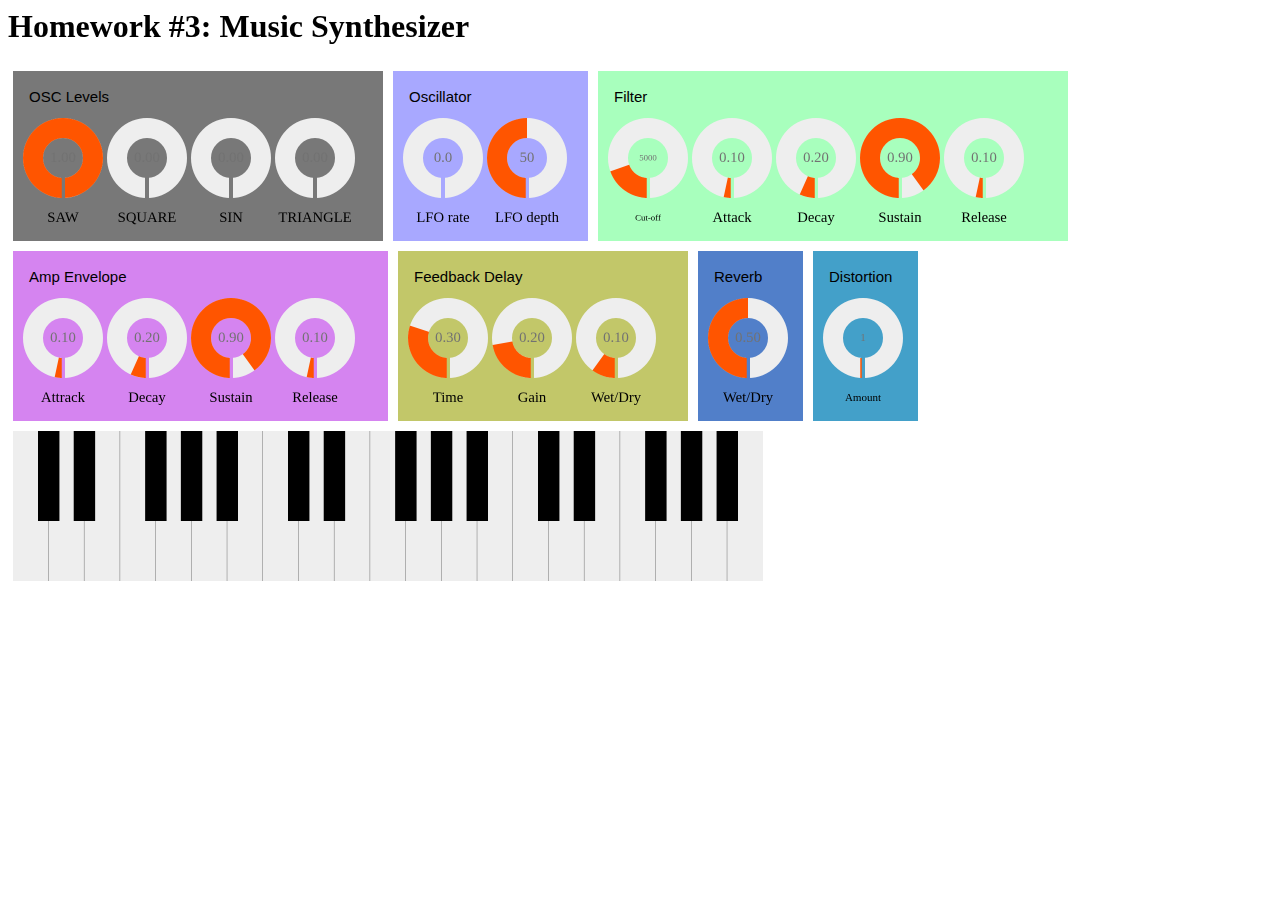
<file: CTP03/hw3.html>
<html>

<head>
	<title> Homework #3: Music Synthesizer  </title>
	<link  href='hw3.css' rel='stylesheet'>
	<script src="nexusUI.js"></script>
	<script src="synth.js"></script>
	<script src="delay.js"></script>
	<script src="reverb.js"></script>
	<script src="hw3.js"></script>
</head>


<body>
	<h1> Homework #3: Music Synthesizer </h1>

	<div id="dummy">
	<p class="panelLabel"> OSC Levels </p>
	<canvas nx="dial" id="gui_saw" height="120" width="80" label="SAW"> </canvas> 
	<canvas nx="dial" id="gui_square" height="120" width="80" label="SQUARE"> </canvas> 
	<canvas nx="dial" id="gui_sin" height="120" width="80" label="SIN"> </canvas> 
	<canvas nx="dial" id="gui_triangle" height="120" width="80" label="TRIANGLE"> </canvas> 
	</div>

	<div id="osc">
	<p class="panelLabel"> Oscillator </p>
	<canvas nx="dial" id="gui_lfo_rate" height="120" width="80" label="LFO rate"> </canvas> 
	<canvas nx="dial" id="gui_lfo_depth" height="120" width="80" label="LFO depth"> </canvas> 
	</div>

	<div id="filter">
	<p class="panelLabel"> Filter </p>
	<canvas nx="dial" id="gui_filter_freq" height="120" width="80" label="Cut-off"> </canvas>
	<canvas nx="dial" id="gui_filter_env_attack" height="120" width="80" label="Attack"> </canvas> 
	<canvas nx="dial" id="gui_filter_env_decay" height="120" width="80" label="Decay"> </canvas> 
	<canvas nx="dial" id="gui_filter_env_sustain" height="120" width="80" label="Sustain"> </canvas> 
	<canvas nx="dial" id="gui_filter_env_release" height="120" width="80" label="Release"> </canvas> 
	</div>

	<div id="ampEnv">
	<p class="panelLabel"> Amp Envelope </p>
	<canvas nx="dial" id="gui_amp_env_attack" height="120" width="80" label="Attrack"> </canvas> 
	<canvas nx="dial" id="gui_amp_env_decay" height="120" width="80" label="Decay"> </canvas> 
	<canvas nx="dial" id="gui_amp_env_sustain" height="120" width="80" label="Sustain"> </canvas> 
	<canvas nx="dial" id="gui_amp_env_release" height="120" width="80" label="Release"> </canvas> 
	</div>
	<br>

	<div id="delay">
	<p class="panelLabel"> Feedback Delay </p>
	<canvas nx="dial" id="gui_delay_time" height="120" width="80" label="Time"> </canvas> 
	<canvas nx="dial" id="gui_delay_gain" height="120" width="80" label="Gain"> </canvas> 
	<canvas nx="dial" id="gui_delay_wet_dry" height="120" width="80" label="Wet/Dry"> </canvas> 
	</div>

	<div id="reverb">
	<p class="panelLabel"> Reverb </p>
	<canvas nx="dial" id="gui_reverb_wet" height="120" width="80" label="Wet/Dry"> </canvas> 
	</div>

	<div id="distortion">
	<p class="panelLabel"> Distortion </p>
	<canvas nx="dial" id="gui_distortion" height="120" width="80" label="Amount"> </canvas> 
	</div>

	<br>
	<div id="keys">
	<canvas nx="keyboard" id="gui_keyboard"  height="150" width="750"></canvas>
	</div>

</body>

</html>
</file>
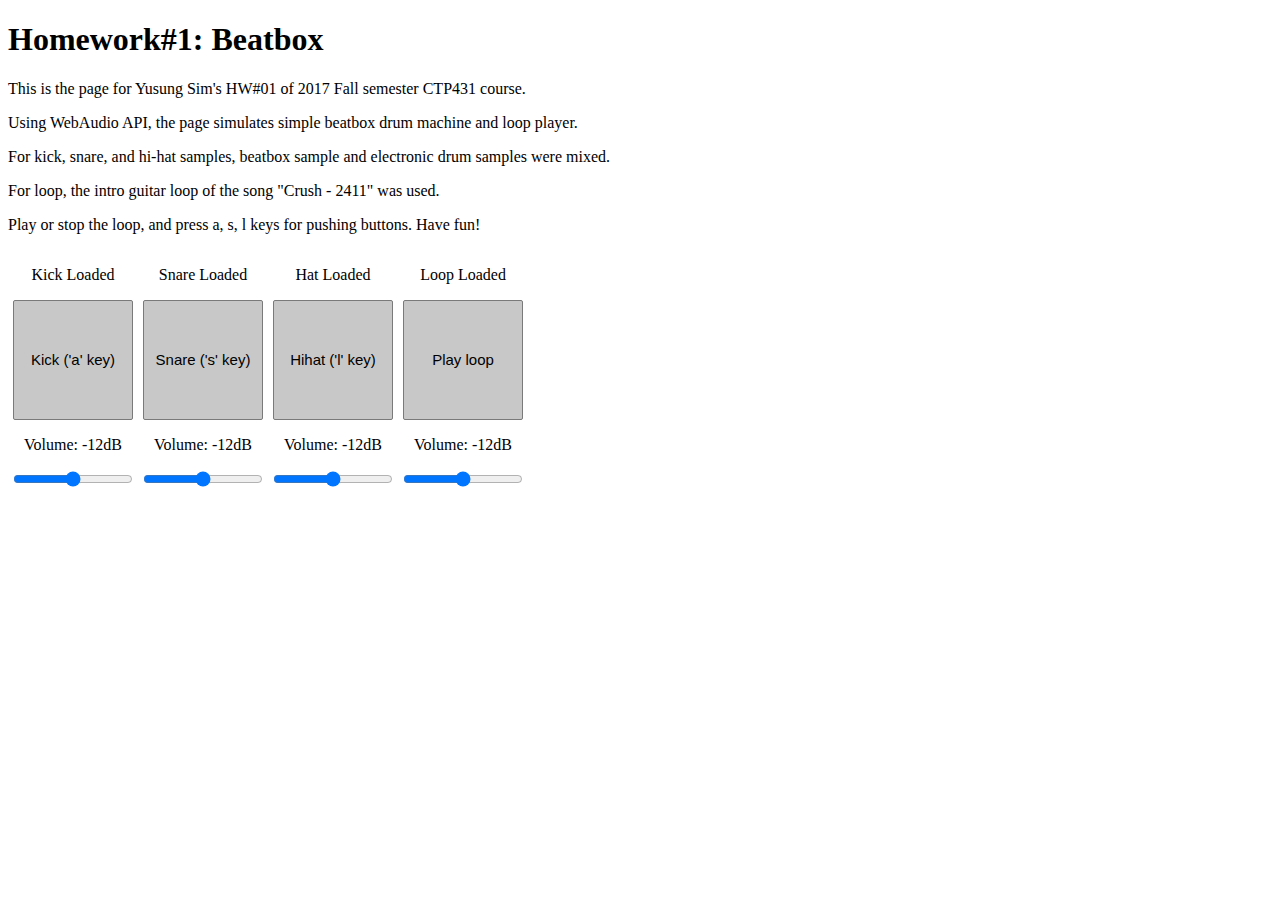
<file: CTP431/beatbox_starter.html>
<!doctype html>
<html>

<head>
	<meta charset="utf-8" name="viewport" content="width=device-width, initial-scale=1.0, maximum-scale=1.0, user-scalable=no">
	<title>Beatbox</title>
</head>

<style>
    button {
        padding: 5px;
        background: rgb(200, 200, 200);
        border: 1px solid rgb(122, 122, 122);
        border-radius: 2px;
        outline: none;
        width:120px;
        height:120px;
        font-size:15px
    }

    button.active, button:active {
        background: rgb(100, 100, 100);
        border: 1px solid rgb(0,0,0);
        box-shadow: 0 0 2px 0 rgb(0,0,0);
    }

    div#kick{
        width:130px;
        height:600px;
        float:left;
    }
    #snare{
        width:130px;
        height:600px;
        float:left;
    }
    #hihat{
        width:130px;
        height:600px;
        float:left;
    }
	
	#loop{
		width:130px;
		height:60px;
		float:left;
	}

    input.volume {
        width:120px;
        height:10px;
    }

</style>

<body>

<h1> Homework#1: Beatbox </h1>
<div align = "left">
<p>This is the page for Yusung Sim's HW#01 of 2017 Fall semester CTP431 course.</p>
<p>Using WebAudio API, the page simulates simple beatbox drum machine and loop player.</P>
<p>For kick, snare, and hi-hat samples, beatbox sample and electronic drum samples were mixed.</p>
<p>For loop, the intro guitar loop of the song "Crush - 2411" was used.</p>
<p>Play or stop the loop, and press a, s, l keys for pushing buttons. Have fun!</p>
</div>
<div id = "kick" align = "center">
	<p id="kickloading">Loading...</p>
    <button id="kickPad" onmousedown="playdrum(0)" disabled> Kick ('a' key)</button>
    <p id="kickVolLabel"></p>
    <input class="volume" onchange="changegain(0,this.value)" id="kickVol" title="Kick volume" type="range" min="-24" max ="0" value = "-12">
</div>
<div id = "snare" align = "center">
	<p id="snareloading">Loading...</p>
    <button id="snarePad" onmousedown="playdrum(1)" disabled> Snare ('s' key)</button>
    <p id="snareVolLabel"></p>
    <input class="volume" onchange="changegain(1,this.value)" id="snareVol" title="Snare volume" type="range" min="-24" max ="0" value = "-12">
</div>
<div id = "hihat" align = "center">
	<p id="hatloading">Loading...</p>
    <button id="hihatPad" onmousedown="playdrum(2)" disabled> Hihat ('l' key)</button>
    <p id="hihatVolLabel"></p>
    <input class="volume" onchange="changegain(2,this.value)" id="hihatVol" title="Hihat volume" type="range" min="-24" max ="0" value = "-12">
</div>
<div id = "loop" align = "center">
	<p id="looploading">Loading...</p>
	<button id="loopBtn" onmousedown="toggleloop()" disabled>Play loop</button>
	<p id="loopVolLabel"></p>
	<input class="volume" onchange="changegain(3,this.value)" id="loopVol" title="Loop volume" type="range" min="-24" max ="0" value = "-12">
</div>


<script>
    var context = new (window.AudioContext || window.webkitAudioContext)();

    var buffers = new Array(4); // 0 : kick, 1 : snare, 2 : hihat, 3 : loop
    var volume_id = new Array("kickVol","snareVol","hihatVol", "loopVol");
    var volume_label_id = new Array("kickVolLabel","snareVolLabel","hihatVolLabel", "loopVolLabel");
    var gain_nodes = new Array(4);
	var loopsource = null;
	var loopflag = false;
	
    for (i  = 0; i < 4; i++) {
        gain_nodes[i] = context.createGain();
        var vol = document.getElementById(volume_id[i]).value;
        gain_nodes[i].gain.value = db2gain(vol);
        document.getElementById(volume_label_id[i]).innerHTML = 'Volume:  ' + vol + 'dB'; 
    }

	// kick request
    var kick = new XMLHttpRequest();
    kick.open("Get","Kick 01.wav",true);   //  <---- replace this file with yours
    kick.responseType = "arraybuffer";
    kick.onload = function(){
        context.decodeAudioData(kick.response, function(buffer){buffers[0] = buffer;});
		console.log("kick load & decoded");
		document.getElementById("kickloading").innerHTML = 'Kick Loaded'; 
		document.getElementById("kickPad").disabled = false;
    }
    kick.send();

	// snare request
    var snare = new XMLHttpRequest();
    snare.open("Get","Snare 01.wav",true);  //  <---- replace this file with yours
    snare.responseType = "arraybuffer";
    snare.onload = function(){
        context.decodeAudioData(snare.response, function(buffer){buffers[1] = buffer;});
		console.log("snare load & decoded");
		document.getElementById("snareloading").innerHTML = 'Snare Loaded';
		document.getElementById("snarePad").disabled = false;
    }
    snare.send();

	// hihat request
    var hihat = new XMLHttpRequest();
    hihat.open("Get","HiHat 01.wav",true);  //  <---- replace this file with yours
    hihat.responseType = "arraybuffer";
    hihat.onload = function(){
        context.decodeAudioData(hihat.response, function(buffer){buffers[2] = buffer;});
		console.log("hat load & decoded");
		document.getElementById("hatloading").innerHTML = 'Hat Loaded';
		document.getElementById("hihatPad").disabled = false;
    }
    hihat.send();
	
	// loop request
	var loop = new XMLHttpRequest();
    loop.open("Get","Crush 2411 loop.wav",true);  //  <---- replace this file with yours
    loop.responseType = "arraybuffer";
    loop.onload = function(){
        context.decodeAudioData(loop.response, function(buffer){buffers[3] = buffer;});
		console.log("loop load & decoded");
		document.getElementById("looploading").innerHTML = 'Loop Loaded';
		document.getElementById("loopBtn").disabled = false;
    }
    loop.send();


    window.onload=function(){
        window.addEventListener('keydown', function (key) {
            keyboardDown(key);
        }, false);

        window.addEventListener('keyup', function (key) {
            keyboardUp(key);
        }, false);
    }


    function playdrum(i) {
        // fill out this funciton
		var source = context.createBufferSource();
		var gainNode = gain_nodes[i];
		source.buffer = buffers[i];
		source.connect(gainNode);
		gainNode.connect(context.destination);
		source.start();
    }
	
	function toggleloop(){
		// if loop is not playing
		if(!loopflag){
			var gainNode = gain_nodes[3];
			loopsource = context.createBufferSource();
			loopsource.buffer = buffers[3];
			loopsource.loop = true;
			loopsource.connect(gainNode);
			gainNode.connect(context.destination);
			loopsource.start();
			document.getElementById("loopBtn").innerHTML = 'Stop loop'; 
			loopflag = true;
		}
		// if loop is playing
		else{
			loopsource.stop();
			document.getElementById("loopBtn").innerHTML = 'Play loop'; 
			loopflag = false;
		}
	}

    function changegain(i,changedvalue){
        gain_nodes[i].gain.value = db2gain(changedvalue);
        document.getElementById(volume_label_id[i]).innerHTML = 'Volume:  ' + changedvalue + 'dB'; 
    }

    function db2gain(db_gain) {
        var gain = Math.pow(10.0, (db_gain / 20.0));
        // fill out this funciton
		// gain = pressure / original-pressure
		// dB = 20.0 * log_10(P/P_0) = 20.0 * log_10(gain)
		// gain = 10^(dB / 20.0)
		console.log("gain changed to " + gain)
		return gain;
    }

    // keyboard mapping 
    function keyboardDown(key) {
        switch (key.keyCode) {
            case 65: //'a'
                var kickpad = document.getElementById("kickPad"); 
                kickpad.className = 'active';
                simulateClick(kickpad);
                break;
            case 83: //'s'
                var snarepad = document.getElementById("snarePad"); 
                snarepad.className = 'active';
                simulateClick(snarepad);
                break;
            case 76: //'l'
                var hihatpad = document.getElementById("hihatPad"); 
                hihatpad.className = 'active';
                simulateClick(hihatpad);
                break;
        }
    }

    function keyboardUp(key) {
        switch (key.keyCode) {
            case 65: //'a'
                var kickpad = document.getElementById("kickPad"); 
                kickpad.className = '';
                break;
            case 83: //'s'
                var snarepad = document.getElementById("snarePad"); 
                snarepad.className = '';
                break;
            case 76: //'l'
                var hihatpad = document.getElementById("hihatPad"); 
                hihatpad.className = '';
                break;
        }
    }

    // simulated mousedown on buttons
    function simulateClick(element) {
        var event = new MouseEvent("mousedown", {
            bubbles: true,
            cancelable: true,
            view: window
        });
        element.dispatchEvent(event);
    }

</script>
</body>

</html>
</file>
<file: CTP03/hw3.css>
button {
    padding: 5px;
    background: rgb(200, 200, 200);
    border: 1px solid rgb(122, 122, 122);
    border-radius: 2px;
    outline: none;
    width:120px;
    height:120px;
    font-size:15px
}

button.active, button:active {
    background: rgb(100, 100, 100);
    border: 1px solid rgb(0,0,0);
    box-shadow: 0 0 2px 0 rgb(0,0,0);
}

p.panelLabel {
    font-family: "Arial Black", "Arial Bold", Gadget, sans-serif;
    font-size: 15px;
    font-style: normal;
    font-variant: normal;
    font-weight: 400;
    line-height: 20px;
    padding: 5px;
    margin: 1px 1px 1px 1px;
}

div#dummy{
    padding:10px;
    margin: 5px 5px 5px 5px;
    background: rgb(120, 120, 120);
    width:350px;
    height:150px;
    float:left;
}
#osc{
    padding:10px;
    margin: 5px 5px 5px 5px;
    background: rgb(168, 168, 255);
    width:175px;
    height:150px;
    float:left;
}
#filter{
    padding:10px;
    margin: 5px 5px 5px 5px;
    background: rgb(168, 255, 189);
    width:450px;
    height:150px;
    float:left;
}
#ampEnv{
    padding:10px;
    margin: 5px 5px 5px 5px;
    background: rgb(213, 132, 240);
    width:355px;
    height:150px;
    clear: left;
    float:left;
}
#delay{
    padding:10px;
    margin: 5px 5px 5px 5px;
    background: rgb(194, 199, 105);
    width:270px;
    height:150px;
    float: left;
}
#reverb{
    padding:10px;
    margin: 5px 5px 5px 5px;
    background: rgb(81, 127, 201);
    width:85px;
    height:150px;
    float:left;
}
#distortion{
    padding:10px;
    margin: 5px 5px 5px 5px;
    background: rgb(67, 160, 201);
    width:85px;
    height:150px;
    float:left;
}
#keys{
    padding:5px;
    margin: 5px 0px 5px 0px;
    clear:left;
}
#p5canvas{
    padding:10px;
    margin: 5px 5px 5px 5px;
    width:85px;
    height:150px;
    float:left;
}
</file>
